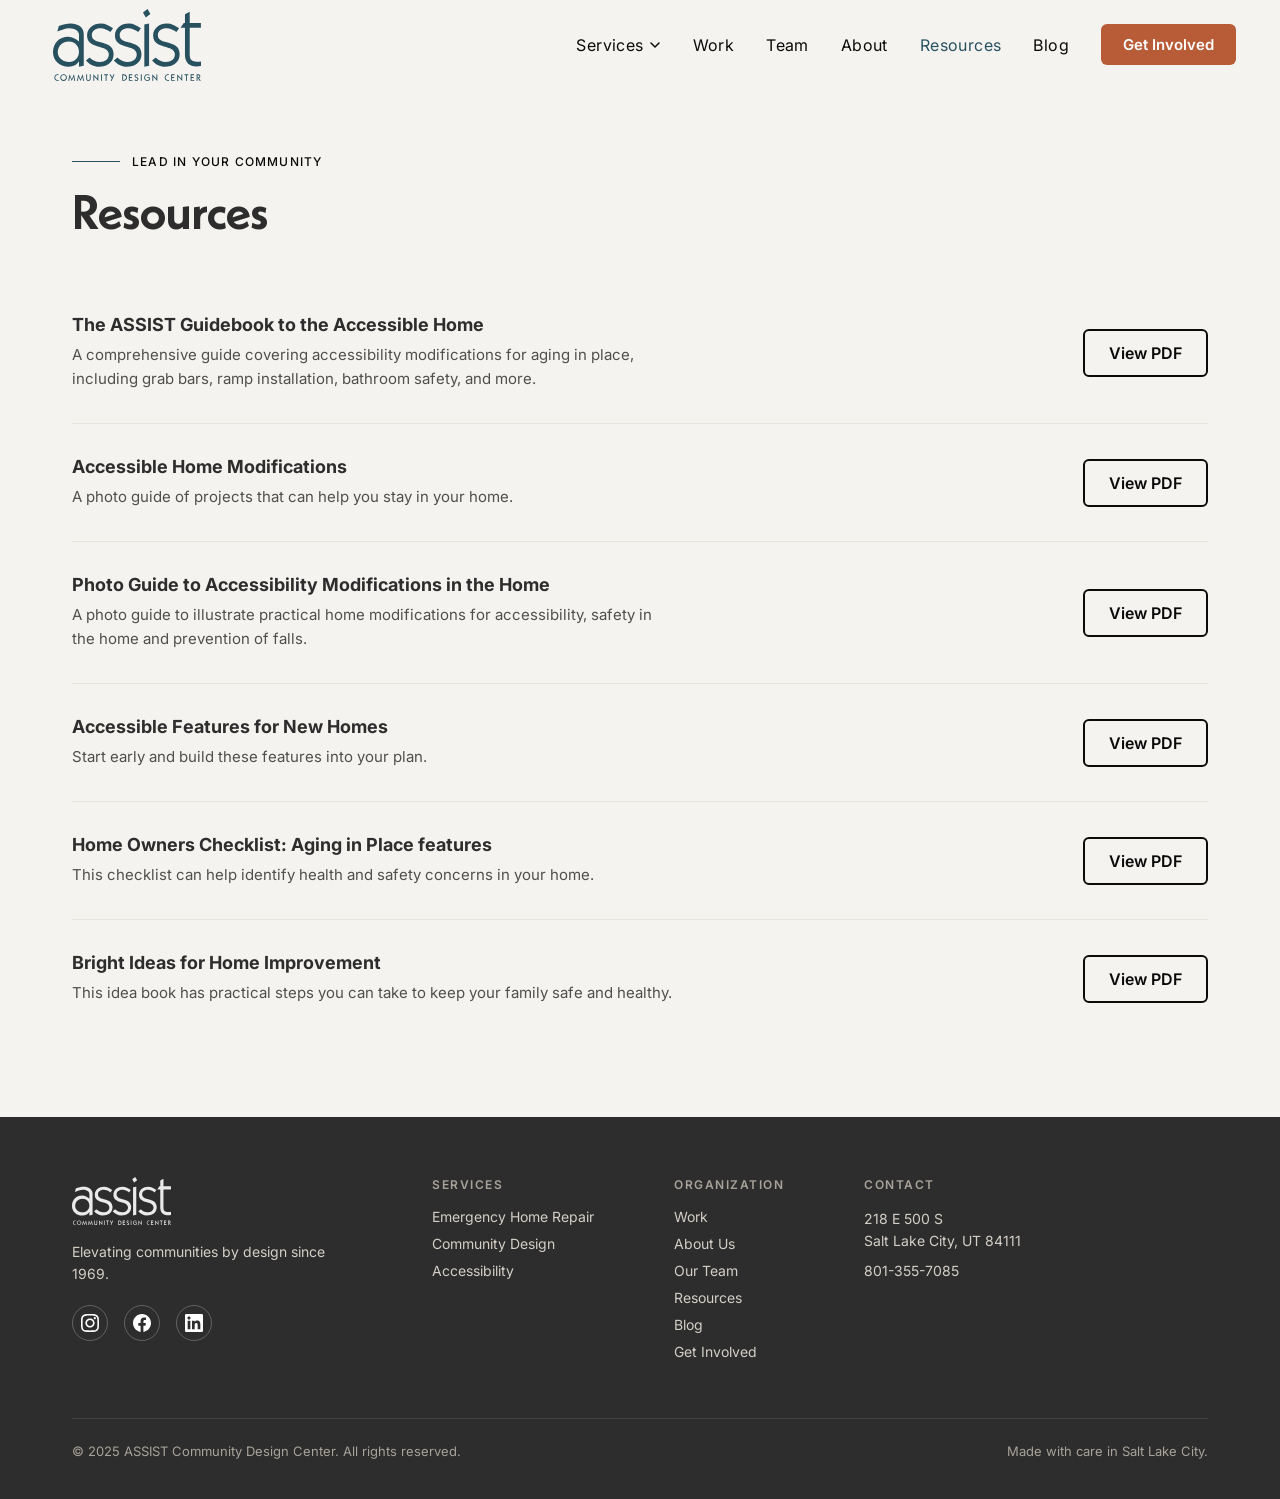
<file: resources.html>
<!DOCTYPE html>
<html lang="en">
<head>
  <script async src="https://www.googletagmanager.com/gtag/js?id=G-45CZGQCL2F"></script>
  <script>window.dataLayer=window.dataLayer||[];function gtag(){dataLayer.push(arguments);}gtag('js',new Date());gtag('config','G-45CZGQCL2F');</script>
  <meta charset="UTF-8"/><meta name="viewport" content="width=device-width,initial-scale=1.0"/>
  <link rel="icon" type="image/svg+xml" href="logo.svg">
  <title>Resources — ASSIST Community Design Center</title>
  <link rel="stylesheet" href="shared.css"/>
  <style>
    .resources-wrap { max-width:1296px; margin:0 auto; padding:64px 72px 80px; }
    .resources-header { margin-bottom:40px; }
    .resources-eyebrow { font-size:12px; font-weight:500; letter-spacing:1.2px; text-transform:uppercase; color:var(--charcoal); margin-bottom:12px; display:flex; align-items:center; gap:12px; }
    .resources-eyebrow::before { content:''; display:block; width:48px; height:1px; background:var(--assist-blue); }
    .resources-heading { font-size:48px; font-weight:700; letter-spacing:-1px; color:var(--graphite); }
    .resource-row { display:flex; align-items:center; justify-content:space-between; gap:48px; padding:32px 0; border-bottom:1px solid var(--sand); }
    .resource-row:last-child { border-bottom:none; }
    .resource-title { font-size:18px; font-weight:700; color:var(--graphite); margin-bottom:8px; }
    .resource-text { font-size:15px; line-height:24px; color:var(--charcoal); opacity:.7; max-width:600px; }
    @media(max-width:768px) {
      .resources-wrap { padding:48px 24px; }
      .resource-row { flex-direction:column; align-items:flex-start; gap:16px; }
      .resources-heading { font-size:36px; }
    }
  </style>
</head>
<body>
<script src="shared.js"></script>
<script>renderNav('Resources');</script>

<div class="resources-wrap">
  <div class="resources-header">
    <div class="resources-eyebrow">LEAD IN YOUR COMMUNITY</div>
    <h1 class="resources-heading">Resources</h1>
  </div>

  <div class="resource-row">
    <div>
      <div class="resource-title">The ASSIST Guidebook to the Accessible Home</div>
      <p class="resource-text">A comprehensive guide covering accessibility modifications for aging in place, including grab bars, ramp installation, bathroom safety, and more.</p>
    </div>
    <a href="https://drive.google.com/file/d/19t7xIyor8kGtI9OMONam8DSY7DjEuYc5/view?usp=drive_link" target="_blank" rel="noopener" class="btn-outline">View PDF</a>
  </div>

  <div class="resource-row">
    <div>
      <div class="resource-title">Accessible Home Modifications</div>
      <p class="resource-text">A photo guide of projects that can help you stay in your home.</p>
    </div>
    <a href="https://drive.google.com/file/d/1TS7-hODWreweLJRH8LVHktiDkxx9i1Qu/view?usp=drive_link" target="_blank" rel="noopener" class="btn-outline">View PDF</a>
  </div>

  <div class="resource-row">
    <div>
      <div class="resource-title">Photo Guide to Accessibility Modifications in the Home</div>
      <p class="resource-text">A photo guide to illustrate practical home modifications for accessibility, safety in the home and prevention of falls.</p>
    </div>
    <a href="https://drive.google.com/file/d/1OnTeyJu0MfAt8W8ajiDYXxI9Ox6YncI8/view?usp=drive_link" target="_blank" rel="noopener" class="btn-outline">View PDF</a>
  </div>

  <div class="resource-row">
    <div>
      <div class="resource-title">Accessible Features for New Homes</div>
      <p class="resource-text">Start early and build these features into your plan.</p>
    </div>
    <a href="https://drive.google.com/file/d/1KLUockgt8eEJocy2icwicXjUxYxH5D7_/view?usp=drive_link" target="_blank" rel="noopener" class="btn-outline">View PDF</a>
  </div>

  <div class="resource-row">
    <div>
      <div class="resource-title">Home Owners Checklist: Aging in Place features</div>
      <p class="resource-text">This checklist can help identify health and safety concerns in your home.</p>
    </div>
    <a href="https://drive.google.com/file/d/1Gxnni-rYNZ6yYDW6n0-YYox4CRnoA87E/view?usp=drive_link" target="_blank" rel="noopener" class="btn-outline">View PDF</a>
  </div>

  <div class="resource-row">
    <div>
      <div class="resource-title">Bright Ideas for Home Improvement</div>
      <p class="resource-text">This idea book has practical steps you can take to keep your family safe and healthy.</p>
    </div>
    <a href="https://drive.google.com/file/d/1IXjo8a5AYJthU_Vy8yRmZ2oxjV7DAv_A/view?usp=drive_link" target="_blank" rel="noopener" class="btn-outline">View PDF</a>
  </div>
</div>

<script>renderFooter();</script>
</body>
</html>
</file>
<file: shared.css>
/* ── FONTS ── */
@import url('https://fonts.googleapis.com/css2?family=Inter:wght@400;500;600;700&display=swap');

@font-face {
  font-family: 'Neue Kabel';
  src: url('neue-kabel-bold.woff2') format('woff2');
  font-weight: 700;
  font-style: normal;
  font-display: swap;
}

/* Apply Neue Kabel to all large display headings */
h1, h2,
.hero-link,
.page-heading,
.work-heading,
.about-heading,
.values-heading,
.banner-text,
.timeline-year,
.stat-num,
.partners-heading,
.contact-left h2,
.detail-name,
.thankyou-heading {
  font-family: 'Neue Kabel', 'Inter', sans-serif;
}

:root {
  --white:       #FFFFFF;
  --f0:          #F0F0F0;
  --c3:          #C2C2C2;
  --c4:          #6E6E6E;
  --graphite:    #2D2D2D;
  --blue6:       #1A6AFF;
  --daylight:    #FFFEF9;
  --charcoal:    #0A0A0A;
  --assist-blue: #285160;
  --ember:       #B85C38;
  --stone:       #F5F3F0;
  --sand:        #E8E3DD;
  --clay:        #D4CFC7;
  --bark:        #A8A39A;
}

*, *::before, *::after { box-sizing: border-box; margin: 0; padding: 0; }

html { scroll-behavior: smooth; margin: 0; padding: 0; }

body {
  font-family: 'Inter', sans-serif;
  background: var(--stone);
  color: var(--charcoal);
  min-height: 100vh;
  -webkit-font-smoothing: antialiased;
  padding-top: 90px; /* clear fixed nav */
}
/* Home page hero sits flush under transparent nav */
body.hero-page { padding-top: 0; }

/* ── NAV ── */
header {
  position: fixed; top: 0; left: 0; right: 0; z-index: 200;
  display: flex; align-items: center; justify-content: space-between;
  padding: 0 44px 0 53px;
  height: 90px;
  background: transparent;
  border-bottom: 1px solid transparent;
  transition: background .3s ease, border-color .3s ease;
}
/* hero-page: start fully transparent */
body.hero-page header {
  background: transparent;
}
/* scrolled state on hero-page — transitions to glass Stone */
body.hero-page header.scrolled {
  background: rgba(245,243,240,0.85);
  backdrop-filter: blur(16px);
  -webkit-backdrop-filter: blur(16px);
}
/* all other pages — subtle glass matching page background */
body:not(.hero-page) header {
  background: rgba(245,243,240,0.85);
  backdrop-filter: blur(16px);
  -webkit-backdrop-filter: blur(16px);
}
/* nav text: white only when hero-page AND not scrolled */
body.hero-page header:not(.scrolled) .nav-links a,
body.hero-page header:not(.scrolled) .nav-dropdown-trigger { color: white; }
body.hero-page header:not(.scrolled) .nav-links a:hover,
body.hero-page header:not(.scrolled) .nav-dropdown-trigger:hover { color: rgba(255,255,255,.7); }
body.hero-page header:not(.scrolled) .hamburger span { background: white; }
body.hero-page header.scrolled .hamburger span { background: var(--charcoal); }
body.hero-page header:not(.scrolled) .logo-img { filter: brightness(0) invert(1); }
/* all other pages / scrolled state — normal dark text, real logo colors */
header.scrolled .nav-links a,
.nav-links a { color: var(--charcoal); }
header.scrolled .nav-links a:hover,
header.scrolled .nav-links a.active { color: var(--assist-blue); }
.nav-links a:hover, .nav-links a.active { color: var(--assist-blue); }
/* ── LOGO ── */
.logo { display:inline-flex; align-items:center; text-decoration:none; }
.logo-img { display:block; }
.logo-img--full  { height:72px; width:auto; }   /* with subtext — desktop nav */
.logo-img--small { display:none; height:36px; width:auto; } /* no subtext — mobile */

/* Footer logo */
.footer-logo-img {
  height:48px; width:auto; display:block;
  /* SVG is Assist Blue — invert to white for dark footer */
  filter: brightness(0) invert(1);
  opacity: 0.9;
}
nav { display:flex; align-items:center; gap:32px; }
.nav-links { display:flex; align-items:center; gap:32px; }
.nav-links a {
  font-size:16px; font-weight:400; color:var(--charcoal);
  text-decoration:none; letter-spacing:.4px; transition:color .2s;
}
header.scrolled .nav-links a:hover,
header.scrolled .nav-links a.active { color:var(--assist-blue); }
/* ── WORK DROPDOWN ── */
.nav-dropdown {
  position: relative;
  display: flex;
  align-items: center;
}
.nav-dropdown-trigger {
  display: flex; align-items: center; gap: 5px;
  font-size: 16px; font-weight: 400; color: var(--charcoal);
  text-decoration: none; letter-spacing: .4px;
  cursor: pointer; background: none; border: none;
  padding: 0; font-family: inherit;
  transition: color .2s;
}
.nav-dropdown-trigger:hover,
.nav-dropdown-trigger.active { color: var(--assist-blue); }
body.hero-page header.scrolled .nav-dropdown-trigger:hover,
body.hero-page header.scrolled .nav-dropdown-trigger.active { color: var(--assist-blue); }
.nav-dropdown-trigger svg {
  transition: transform .2s;
  flex-shrink: 0;
}
.nav-dropdown:hover .nav-dropdown-trigger svg,
.nav-dropdown.open .nav-dropdown-trigger svg {
  transform: rotate(180deg);
}
.nav-dropdown-menu {
  position: absolute;
  top: 100%;
  left: 50%;
  transform: translateX(-50%) translateY(-4px);
  background: rgba(245,243,240,0.85);
  backdrop-filter: blur(16px);
  -webkit-backdrop-filter: blur(16px);
  border: 1px solid rgba(216,207,199,0.4);
  border-radius: 8px;
  min-width: 220px;
  padding: 8px 0;
  padding-top: 16px;
  margin-top: 0;
  opacity: 0;
  pointer-events: none;
  transition: opacity .2s, transform .2s;
  z-index: 300;
}
/* invisible hover bridge fills the gap between trigger and menu */
.nav-dropdown-menu::before {
  content: '';
  position: absolute;
  top: -20px; left: 0; right: 0;
  height: 20px;        /* covers any gap between trigger and menu */
  background: transparent;
}
/* small visual arrow */
.nav-dropdown-menu::after {
  content: '';
  position: absolute;
  top: 8px; left: 50%;
  transform: translateX(-50%);
  border-left: 6px solid transparent;
  border-right: 6px solid transparent;
  border-bottom: 6px solid var(--sand);
}
.nav-dropdown:hover .nav-dropdown-menu,
.nav-dropdown.open .nav-dropdown-menu {
  opacity: 1;
  pointer-events: auto;
  transform: translateX(-50%) translateY(0);
}
.nav-dropdown-menu a {
  display: block;
  padding: 11px 20px;
  font-size: 15px; font-weight: 400;
  color: var(--charcoal) !important;
  text-decoration: none;
  letter-spacing: .3px;
  transition: background .15s, color .15s;
  white-space: nowrap;
}
.nav-dropdown-menu a:hover {
  background: var(--stone);
  color: var(--assist-blue) !important;
}
.nav-dropdown-menu .dropdown-divider {
  height: 1px; background: var(--sand); margin: 6px 0;
}

/* Mobile dropdown inside mobile-nav */
.mobile-nav .mobile-work-toggle {
  display: flex; align-items: center; justify-content: space-between;
  font-size: 17px; font-weight: 500; color: var(--charcoal);
  padding: 14px 0; border-bottom: 1px solid var(--sand);
  cursor: pointer; background: none; border-top: none;
  border-left: none; border-right: none;
  font-family: inherit; width: 100%;
  border-bottom: 1px solid var(--sand);
}
.mobile-work-toggle svg { transition: transform .2s; }
.mobile-work-toggle.open svg { transform: rotate(180deg); }
.btn-nav {
  background:var(--ember); color:white; padding:11px 22px;
  border-radius:6px; font-weight:600; font-size:15px;
  text-decoration:none; white-space:nowrap;
  transition:background .2s, transform .1s;
  border:none; cursor:pointer;
}
.btn-nav:hover { background:#a04e2f; transform:translateY(-1px); }

/* hamburger — 2 lines, animates to X when open */
.hamburger {
  display:none; flex-direction:column; justify-content:center;
  gap:5px; cursor:pointer; padding:4px;
  background:none; border:none;
  width:32px; height:32px;
  position:relative;
}
.hamburger span {
  display:block; width:24px; height:2px;
  background:var(--charcoal); border-radius:2px;
  transition:transform .3s ease, opacity .3s ease, top .3s ease;
  position:absolute; left:4px;
}
.hamburger span:nth-child(1) { top:10px; }
.hamburger span:nth-child(2) { top:20px; }
.hamburger span:nth-child(3) { display:none; }
/* open state — morphs into X */
.hamburger.open span:nth-child(1) { transform:rotate(45deg); top:15px; }
.hamburger.open span:nth-child(2) { transform:rotate(-45deg); top:15px; }

/* ── MOBILE FULL SCREEN MENU ── */
.mobile-nav {
  display: none;
  position: fixed;
  top: 90px; left: 0; right: 0; bottom: 0;
  background: var(--stone);
  z-index: 198;
  flex-direction: column;
  padding: 16px 24px 48px;
  overflow-y: auto;
}
.mobile-nav.open { display: flex; }

/* Main nav links — same small Inter style as Services toggle */
.mobile-nav .mobile-nav-link {
  font-size: 17px;
  font-weight: 500;
  color: var(--charcoal);
  text-decoration: none;
  padding: 14px 0;
  border-bottom: 1px solid var(--sand);
  display: block;
  font-family: 'Inter', sans-serif;
  letter-spacing: 0;
  transition: color .2s;
}
.mobile-nav .mobile-nav-link:hover { color: var(--assist-blue); }

/* Services toggle — same style */
.mobile-work-toggle {
  font-size: 17px;
  font-weight: 500;
  color: var(--charcoal);
  font-family: 'Inter', sans-serif;
  letter-spacing: 0;
  display: flex; align-items: center; justify-content: space-between;
  padding: 14px 0;
  border-bottom: 1px solid var(--sand);
  cursor: pointer; background: none;
  border-top: none; border-left: none; border-right: none;
  width: 100%;
  transition: color .2s;
}
.mobile-work-toggle:hover { color: var(--assist-blue); }
.mobile-work-toggle svg { transition: transform .2s; flex-shrink: 0; }
.mobile-work-toggle.open svg { transform: rotate(180deg); }
.mobile-work-toggle.open { border-bottom: none; }

/* Services submenu */
.mobile-work-submenu {
  display: none;
  flex-direction: column;
  padding: 0 0 8px 16px;
  border-bottom: 1px solid var(--sand);
}
.mobile-work-submenu.open { display: flex; }
.mobile-work-submenu a {
  font-size: 15px !important;
  font-weight: 400 !important;
  padding: 10px 0 !important;
  border-bottom: none !important;
  color: var(--assist-blue) !important;
  text-decoration: none;
  display: block;
  transition: opacity .2s;
}
.mobile-work-submenu a:hover { opacity: .7; }

/* Get Involved button at bottom */
.mobile-nav .btn-nav {
  margin-top: 20px;
  text-align: center;
  color: white !important;
  border-bottom: none !important;
  padding: 13px 22px;
  font-size: 15px;
  border-radius: 6px;
  width: 100%;
}


@media (max-width:768px) {
  /* hide Get Involved button in the header nav on mobile */
  header > nav > .btn-nav { display:none; }
}

/* ── SECTION LABEL ── */
.section-eyebrow {
  display:flex; align-items:center; gap:12px; margin-bottom:16px;
}
.section-eyebrow::before {
  content:''; display:block; width:48px; height:1px; background:var(--assist-blue); flex-shrink:0;
}
.section-eyebrow span {
  font-size:12px; font-weight:500; letter-spacing:1.2px; color:var(--charcoal); text-transform:uppercase;
}

/* ── BUTTONS ── */
.btn-outline {
  display:inline-flex; align-items:center; justify-content:center;
  border:2px solid var(--charcoal); border-radius:6px;
  padding:12px 24px; font-size:16px; font-weight:600;
  color:var(--charcoal); text-decoration:none;
  transition:background .2s, color .2s;
  cursor:pointer; background:transparent;
}
.btn-outline:hover { background:var(--charcoal); color:white; }
.btn-solid {
  display:inline-flex; align-items:center; justify-content:center;
  background:var(--ember); border-radius:6px;
  padding:12px 24px; font-size:16px; font-weight:600;
  color:white; text-decoration:none; border:none; cursor:pointer;
  transition:background .2s, transform .1s;
}
.btn-solid:hover { background:#a04e2f; transform:translateY(-1px); }

/* ── STATS ROW ── */
.stats-row { display:flex; flex-wrap:wrap; justify-content:space-between; gap:32px; border-top:1px solid rgba(0,0,0,.1); padding-top:32px; margin-top:32px; }
.stats-row > div { flex:1; min-width:80px; text-align:center; }
.stat-num { font-size:32px; font-weight:700; color:var(--assist-blue); line-height:1.2; letter-spacing:-.5px; }
.stat-label { font-size:14px; font-weight:400; color:var(--charcoal); opacity:.6; margin-top:4px; }
@media (max-width:600px) {
  .stats-row { gap:24px; }
  .stats-row > div { flex:1 1 calc(50% - 12px); max-width:calc(50% - 12px); }
}

/* ── FOOTER ── */
footer {
  background:var(--graphite); color:var(--clay);
  padding:60px 72px 40px;
}
.footer-inner { max-width:1440px; margin:0 auto; }
.footer-top { display:flex; gap:80px; margin-bottom:48px; flex-wrap:wrap; }
.footer-logo .logo-main { color:var(--daylight); font-size:28px; }
.footer-logo .logo-sub  { color:var(--bark); }
.footer-col h4 { font-size:12px; font-weight:600; letter-spacing:1.5px; text-transform:uppercase; color:var(--bark); margin-bottom:16px; }
.footer-col a  { display:block; font-size:14px; color:var(--clay); text-decoration:none; margin-bottom:10px; transition:color .2s; }
.footer-col a:hover { color:white; }
.footer-col p  { font-size:14px; line-height:22px; }
.footer-bottom { border-top:1px solid rgba(255,255,255,.1); padding-top:24px; display:flex; justify-content:space-between; align-items:center; flex-wrap:wrap; gap:12px; }
.footer-bottom p { font-size:13px; color:var(--bark); }
/* Social icons */
.footer-social { display:flex; gap:16px; margin-top:20px; }
.footer-social a {
  display:flex !important; align-items:center; justify-content:center;
  width:36px; height:36px; border-radius:50%;
  border:1px solid rgba(255,255,255,.25);
  transition:border-color .2s, background .2s;
  flex-shrink:0;
  color:white !important;
  margin-bottom:0 !important;
}
.footer-social a:hover { border-color:white; background:rgba(255,255,255,.1); color:white !important; }
.footer-social svg { width:18px; height:18px; fill:white; display:block; }

/* ── RESPONSIVE HELPERS ── */
@media (max-width:1024px) {
  header { padding:0 32px; }
  footer  { padding:48px 40px 32px; }
}
@media (max-width:768px) {
  header { padding:0 20px; }
  .nav-links { display:none; }
  .hamburger { display:flex; }
  footer  { padding:40px 20px 28px; }
  .footer-top { gap:36px; }
  .stats-row { grid-template-columns:1fr 1fr; gap:20px; }
  /* swap to no-subtext logo on mobile */
  .logo-img--full  { display:none; }
  .logo-img--small { display:block; }
}

/* ── SHARED PORTFOLIO CARD + DETAIL STYLES ──────────────────────────────── */
/* Used by portfolio.html, community-design.html, and any future page        */

.proj-row {
  display:grid; grid-template-columns:repeat(4,1fr);
  gap:20px; margin-bottom:20px;
  width:100%;
}
.proj-card {
  cursor:pointer; position:relative;
  border-radius:6px; overflow:hidden; background:var(--clay);
  width:100%;
}
.proj-card-img {
  width:100%; aspect-ratio:243/258;
  overflow:hidden; display:block; position:relative;
}
.proj-card-img img {
  width:100%; height:100%; object-fit:cover; object-position:center;
  display:block; transition:transform .4s ease;
}
.proj-card:hover .proj-card-img img { transform:scale(1.04); }
.proj-overlay {
  position:absolute; inset:0; background:rgba(10,10,10,0);
  display:flex; flex-direction:column; justify-content:flex-end;
  padding:20px; transition:background .3s ease; pointer-events:none;
}
.proj-card:hover .proj-overlay { background:rgba(10,10,10,.68); }
.proj-overlay-content {
  opacity:0; transform:translateY(6px);
  transition:opacity .25s ease, transform .25s ease;
}
.proj-card:hover .proj-overlay-content { opacity:1; transform:translateY(0); }
.proj-overlay-title {
  font-size:16px; font-weight:700; color:white; line-height:22px;
  margin-bottom:4px; font-family:'Neue Kabel','Inter',sans-serif;
}
.proj-overlay-cat  { font-size:12px; font-weight:500; color:rgba(255,255,255,.8); text-transform:uppercase; letter-spacing:.8px; margin-bottom:2px; }
.proj-overlay-size { font-size:12px; font-weight:400; color:rgba(255,255,255,.7); }
.proj-card.active  { box-shadow:0 0 0 3px var(--assist-blue); }

/* Detail panel */
.proj-detail {
  display:none; background:var(--sand); border-radius:8px;
  padding:48px; margin-bottom:20px;
  animation:projSlideDown .3s ease; position:relative;
}
.proj-detail.visible { display:flex; gap:48px; }
@keyframes projSlideDown {
  from { opacity:0; transform:translateY(-10px); }
  to   { opacity:1; transform:translateY(0); }
}
.proj-detail-close {
  position:absolute; top:16px; right:16px;
  width:34px; height:34px; border-radius:50%;
  background:var(--clay); border:none; cursor:pointer;
  font-size:16px; color:var(--graphite);
  display:flex; align-items:center; justify-content:center;
  transition:background .2s; z-index:10;
}
.proj-detail-close:hover { background:var(--bark); color:white; }

/* On mobile — hide X, user taps card to close */
@media(max-width:768px) {
  .proj-detail.visible {
    flex-direction:column;
    padding:16px;
    gap:16px;
  }
  .proj-detail-close { display:none; }
  .proj-carousel {
    width:100% !important;
    min-width:unset !important;
    border-radius:6px;
  }
  .proj-detail-content { padding:0; }
}

/* Carousel */
.proj-carousel {
  width:460px; min-width:460px; flex-shrink:0;
  position:relative; border-radius:6px;
  overflow:hidden;                          /* critical — clips slides */
  background:var(--clay); aspect-ratio:4/3;
}
.carousel-track {
  display:flex; height:100%;
  transition:transform .35s ease;
  will-change:transform;
}
.carousel-slide {
  width:100%;                               /* fixed width not min-width */
  min-width:100%;
  height:100%; flex-shrink:0;
  position:relative;
}
.carousel-slide img { width:100%; height:100%; object-fit:cover; display:block; }
.carousel-btn {
  position:absolute; top:50%; transform:translateY(-50%);
  width:36px; height:36px; border-radius:50%;
  background:rgba(255,255,255,.85); border:none; cursor:pointer;
  display:flex; align-items:center; justify-content:center;
  font-size:18px; color:var(--charcoal); transition:background .2s; z-index:2;
}
.carousel-btn:hover { background:white; }
.carousel-btn.prev { left:12px; }
.carousel-btn.next { right:12px; }
.carousel-dots {
  position:absolute; bottom:12px; left:50%; transform:translateX(-50%);
  display:flex; gap:6px; z-index:2;
}
.carousel-dot {
  width:7px; height:7px; border-radius:50%;
  background:rgba(255,255,255,.5); border:none; cursor:pointer;
  padding:0; transition:background .2s;
}
.carousel-dot.active { background:white; }

/* Fullscreen expand button */
.carousel-expand-btn {
  position:absolute; top:10px; right:10px; z-index:3;
  width:32px; height:32px; border-radius:6px;
  background:rgba(0,0,0,.45); border:none; cursor:pointer;
  display:flex; align-items:center; justify-content:center;
  transition:background .2s;
}
.carousel-expand-btn:hover { background:rgba(0,0,0,.7); }
.carousel-expand-btn svg { width:16px; height:16px; }

/* Fullscreen modal */
.carousel-modal {
  display:none; position:fixed; inset:0; z-index:1000;
  background:rgba(0,0,0,.92); flex-direction:column;
  align-items:center; justify-content:center;
}
.carousel-modal.open { display:flex; }
.carousel-modal-inner {
  position:relative; width:90vw; max-width:1200px;
  aspect-ratio:16/9; overflow:hidden; border-radius:8px;
}
.carousel-modal-track {
  display:flex; height:100%;
  transition:transform .35s ease;
  will-change:transform;
}
.carousel-modal-slide {
  width:100%; min-width:100%; height:100%; flex-shrink:0;
}
.carousel-modal-slide img { width:100%; height:100%; object-fit:contain; display:block; }
.carousel-modal-btn {
  position:absolute; top:50%; transform:translateY(-50%);
  width:48px; height:48px; border-radius:50%;
  background:rgba(255,255,255,.15); border:1px solid rgba(255,255,255,.3);
  cursor:pointer; display:flex; align-items:center; justify-content:center;
  font-size:28px; color:white; transition:background .2s; z-index:2;
}
.carousel-modal-btn:hover { background:rgba(255,255,255,.3); }
.carousel-modal-btn.prev { left:12px; }
.carousel-modal-btn.next { right:12px; }
.carousel-modal-close {
  position:absolute; top:24px; right:24px;
  width:40px; height:40px; border-radius:50%;
  background:rgba(255,255,255,.15); border:1px solid rgba(255,255,255,.3);
  cursor:pointer; display:flex; align-items:center; justify-content:center;
  font-size:20px; color:white; transition:background .2s; z-index:1001;
}
.carousel-modal-close:hover { background:rgba(255,255,255,.3); }
.carousel-modal-dots {
  position:absolute; bottom:-40px; left:50%; transform:translateX(-50%);
  display:flex; gap:8px;
}
.carousel-modal-dot {
  width:8px; height:8px; border-radius:50%;
  background:rgba(255,255,255,.4); border:none; cursor:pointer;
  padding:0; transition:background .2s;
}
.carousel-modal-dot.active { background:white; }
.carousel-modal-counter {
  position:absolute; bottom:-40px; right:0;
  font-size:13px; color:rgba(255,255,255,.6);
  font-family:'Inter',sans-serif;
}

/* Detail content */
.proj-detail-content { flex:1; display:flex; flex-direction:column; gap:16px; }
.proj-detail-cat {
  display:inline-block; background:var(--ember); color:white;
  font-size:11px; font-weight:600; letter-spacing:.96px; text-transform:uppercase;
  padding:4px 12px; border-radius:4px; align-self:flex-start;
}
.proj-detail-title {
  font-size:36px; font-weight:700; line-height:1.1; letter-spacing:-1px;
  color:var(--graphite); font-family:'Neue Kabel','Inter',sans-serif;
}
.proj-detail-meta { display:flex; gap:24px; flex-wrap:wrap; }
.proj-meta-item { font-size:13px; color:var(--bark); }
.proj-meta-item strong {
  display:block; font-size:11px; font-weight:600; letter-spacing:.8px;
  text-transform:uppercase; color:var(--assist-blue); margin-bottom:2px;
}
.proj-detail-desc { font-size:16px; line-height:26px; color:var(--graphite); letter-spacing:.3px; }
.proj-detail-desc p + p { margin-top:12px; }

@media(max-width:1024px) {
  .proj-row { grid-template-columns:repeat(3,1fr); }
  .proj-carousel { width:320px; min-width:320px; }
}
@media(max-width:768px) {
  .proj-row {
    grid-template-columns:repeat(2,1fr);
    gap:10px; margin-bottom:10px;
    width:100%;
  }
  .proj-detail.visible { flex-direction:column; padding:24px; gap:24px; }
  .proj-carousel { width:100%; min-width:unset; aspect-ratio:4/3; }
  .proj-detail-title { font-size:26px; }
  .proj-detail { margin-bottom:12px; }
}
@media(max-width:480px) {
  .proj-row { gap:8px; }
}

/* ── WORK/PORTFOLIO STRIP (used on service subpages) ── */
.work-strip { background:var(--sand); padding:72px 72px 80px; }
.work-strip-inner { max-width:1296px; margin:0 auto; }
.work-strip-header { display:flex; justify-content:space-between; align-items:center; margin-bottom:10px; }
.work-strip-header h2 { font-size:16px; font-weight:700; color:var(--charcoal); }
.work-strip-divider { height:1px; background:var(--assist-blue); margin-bottom:32px; }
@media(max-width:900px){ .work-strip { padding:48px 24px; } }
</file>
